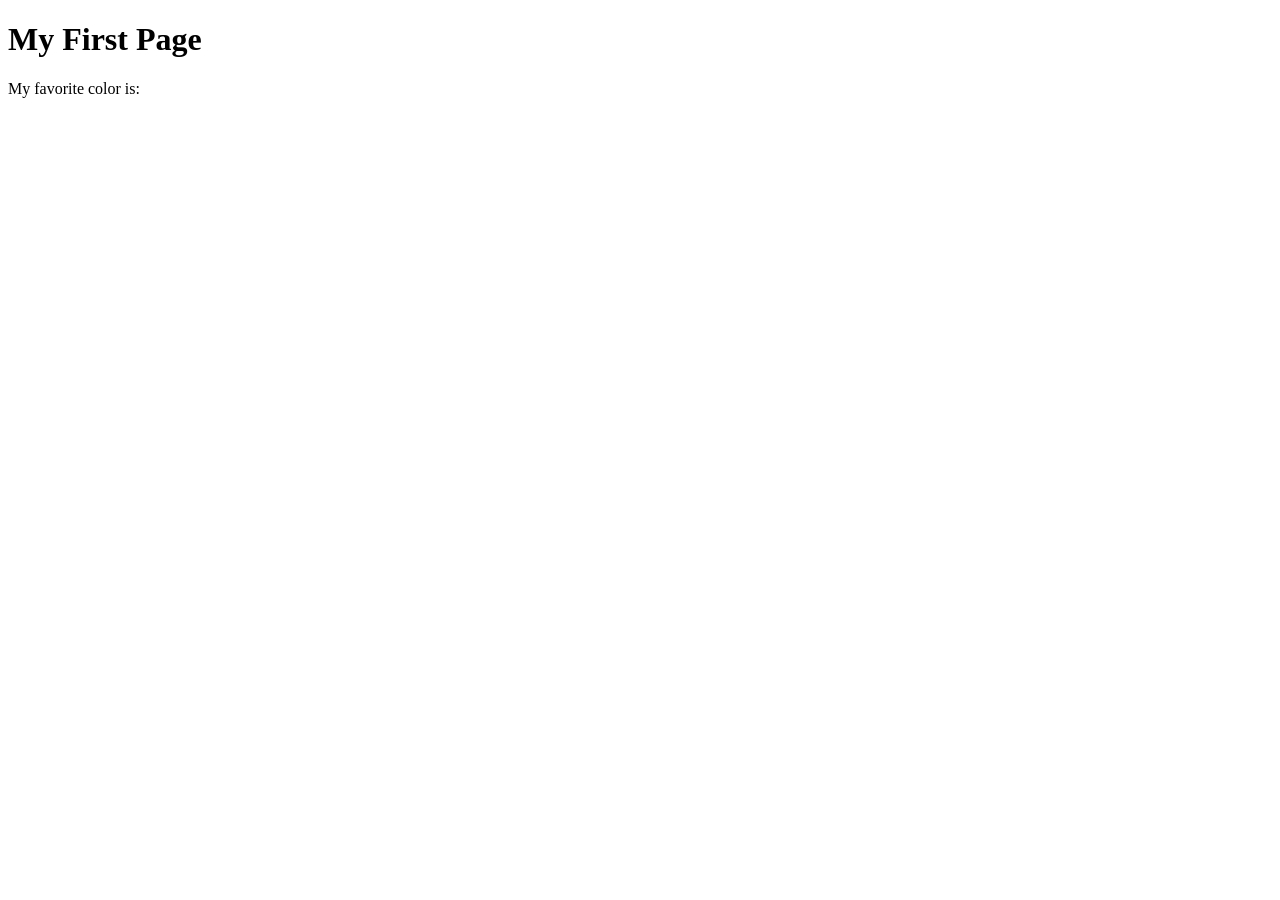
<file: week01/first-page.html>
<!DOCTYPE html>
<html lang="en">
<head>
    <meta charset="UTF-8">
    <meta name="viewport" content="width=device-width, initial-scale=1.0">
    <title>My First Page</title>
</head>
<body>
    <h1>My First Page</h1>
    <p>My favorite color is: </p>
</body>
</html>
</file>
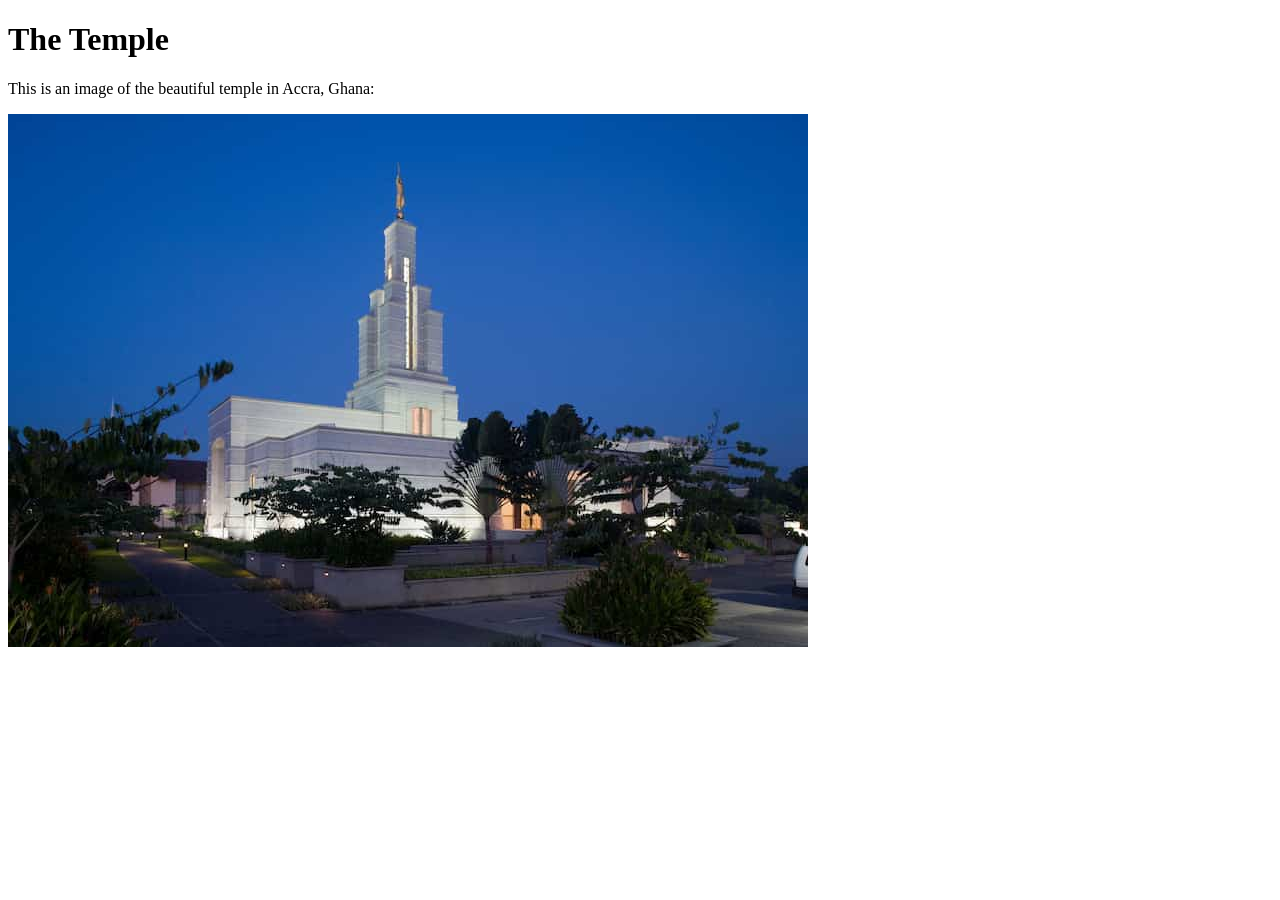
<file: week01/images.html>
<!DOCTYPE html>
<html lang="en">

<head>
    <meta charset="UTF-8">
    <meta name="viewport" content="width=device-width, initial-scale=1.0">
    <title>Temple Image</title>
</head>

<body>
    <h1>The Temple</h1>
    <p>This is an image of the beautiful temple in Accra, Ghana:</p>
    <img src="images/new_temple_large.jpg" alt="The Accra Ghana Temple">

</body>

</html>
</file>
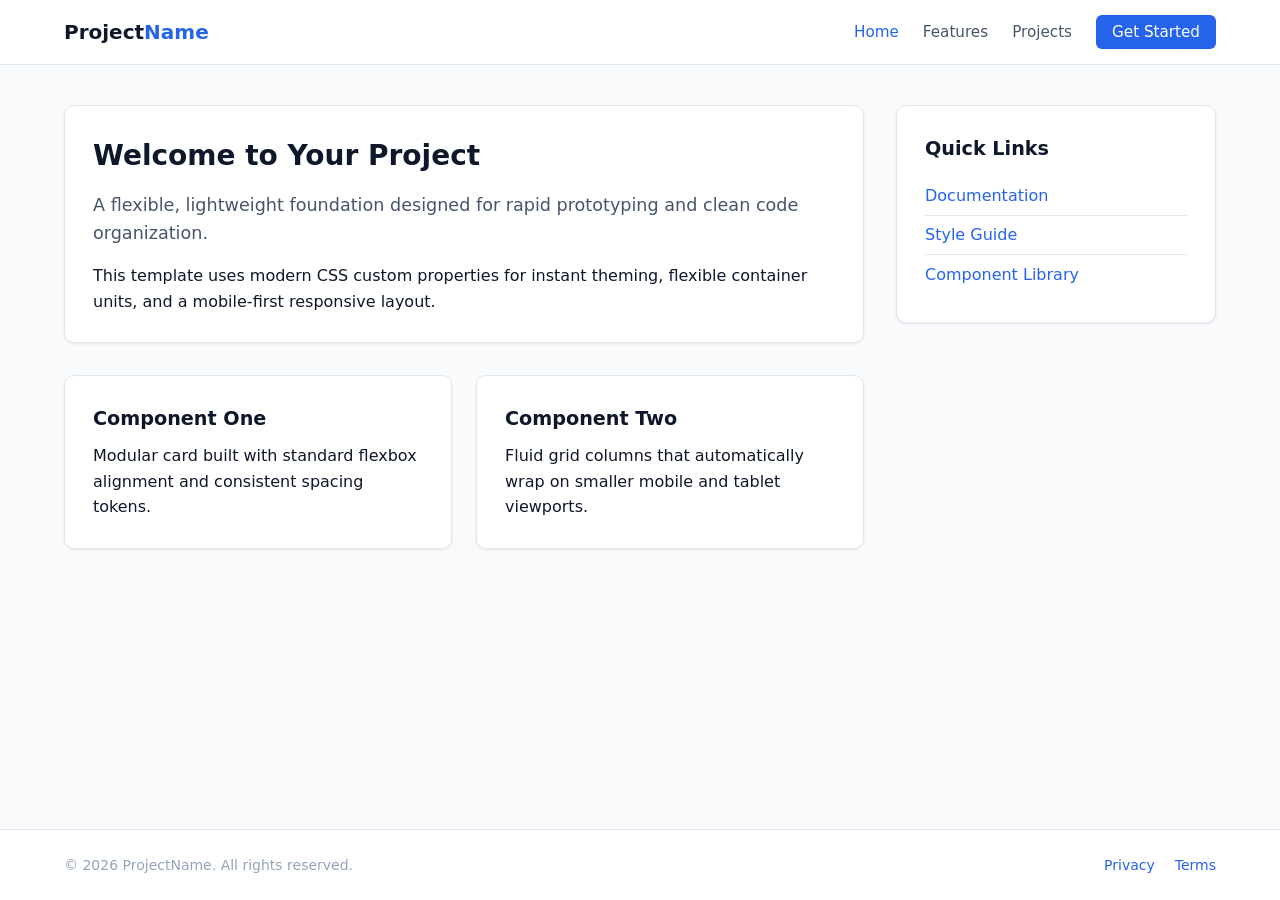
<file: week01/test.html>
<!DOCTYPE html>
<html lang="en">

<head>
    <meta charset="UTF-8" />
    <meta name="viewport" content="width=device-width, initial-scale=1.0" />
    <title>Modern Responsive Layout</title>
    <link rel="stylesheet" href="style.css" />
</head>

<body>
    <!-- Global Navigation Header -->
    <header class="site-header">
        <div class="container header-inner">
            <a href="#" class="brand-logo">Project<span>Name</span></a>
            <nav class="nav-menu" aria-label="Main Navigation">
                <ul class="nav-list">
                    <li><a href="#home" class="nav-link active">Home</a></li>
                    <li><a href="#features" class="nav-link">Features</a></li>
                    <li><a href="#projects" class="nav-link">Projects</a></li>
                    <li><a href="#contact" class="nav-link btn-cta">Get Started</a></li>
                </ul>
            </nav>
        </div>
    </header>

    <!-- Main Content Layout -->
    <div class="container layout-wrapper">
        <!-- Primary Content Area -->
        <main class="content-area">
            <section class="card">
                <h1>Welcome to Your Project</h1>
                <p class="lead">
                    A flexible, lightweight foundation designed for rapid prototyping and clean code
                    organization.
                </p>
                <p>
                    This template uses modern CSS custom properties for instant theming, flexible
                    container units, and a mobile-first responsive layout.
                </p>
            </section>

            <section class="card-grid">
                <article class="card">
                    <h3>Component One</h3>
                    <p>Modular card built with standard flexbox alignment and consistent spacing
                        tokens.</p>
                </article>
                <article class="card">
                    <h3>Component Two</h3>
                    <p>Fluid grid columns that automatically wrap on smaller mobile and tablet
                        viewports.</p>
                </article>
            </section>
        </main>

        <!-- Sidebar / Aside -->
        <aside class="sidebar">
            <div class="card">
                <h3>Quick Links</h3>
                <ul class="sidebar-links">
                    <li><a href="#">Documentation</a></li>
                    <li><a href="#">Style Guide</a></li>
                    <li><a href="#">Component Library</a></li>
                </ul>
            </div>
        </aside>
    </div>

    <!-- Footer -->
    <footer class="site-footer">
        <div class="container footer-inner">
            <p>&copy; 2026 ProjectName. All rights reserved.</p>
            <div class="footer-links">
                <a href="#">Privacy</a>
                <a href="#">Terms</a>
            </div>
        </div>
    </footer>
</body>

</html>
</file>
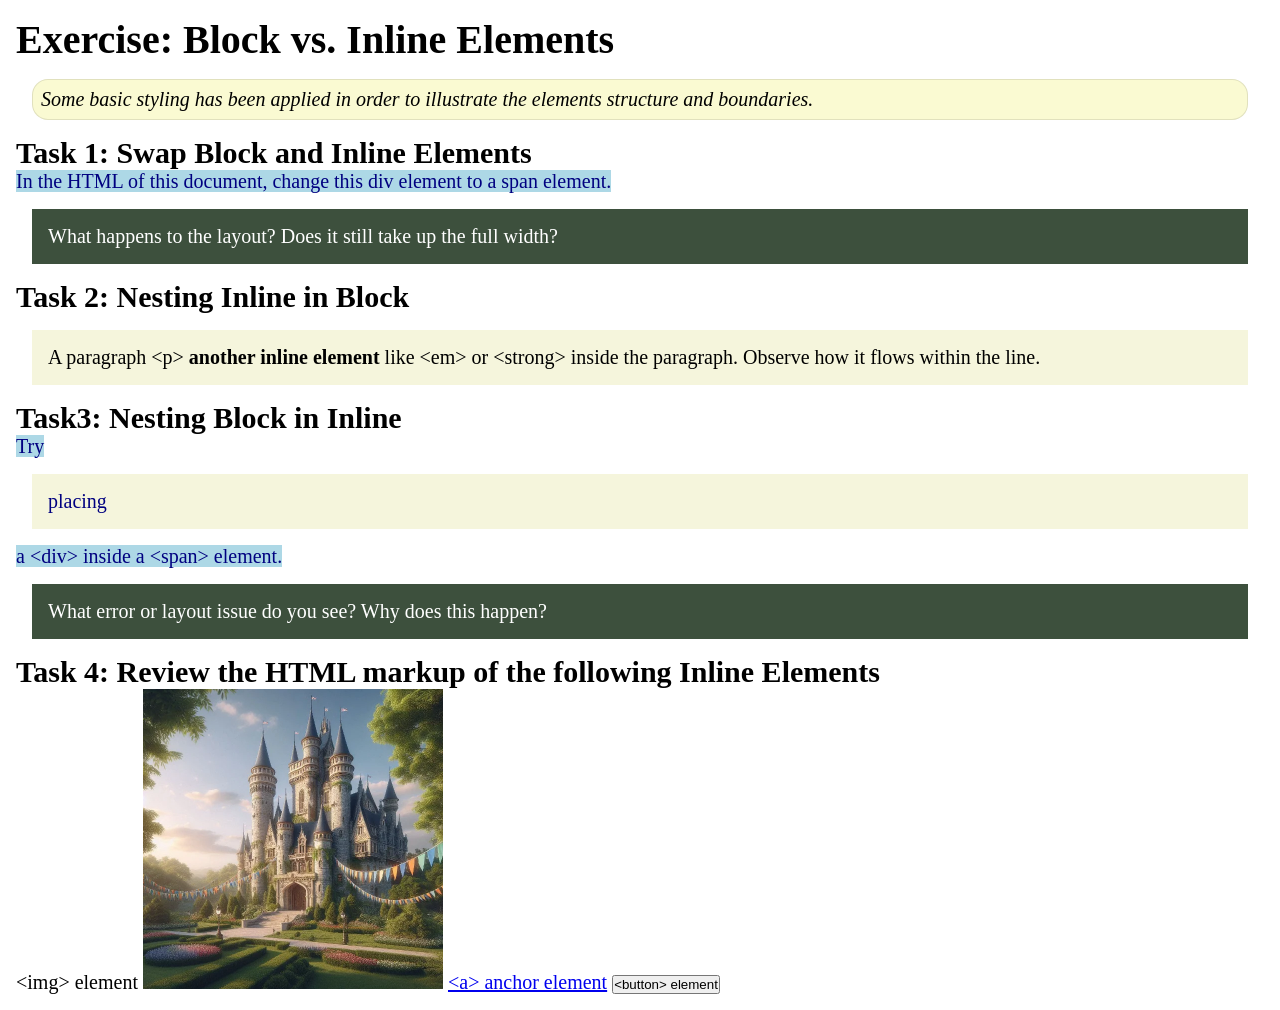
<file: week02/block-vs-inline.html>
<!DOCTYPE html>
<html lang="en">

<head>
    <meta charset="UTF-8">
    <meta name="viewport" content="width=device-width, initial-scale=1.0">
    <title>Exercise: Block vs. Inline Elements</title>
    <link rel="stylesheet" href="styles/block-vs-inline.css">
</head>

<body>
    <main>
        <h1>Exercise: Block vs. Inline Elements</h1>
        <p class="note">Some basic styling has been applied in order to illustrate the elements
            structure and
            boundaries.</p>

        <h2>Task 1: Swap Block and Inline Elements</h2>
        <span>In the HTML of this document, change this div element to a span element.</span>

        <p class="question">What happens to the layout? Does it still take up the full width?</p>

        <h2>Task 2: Nesting Inline in Block</h2>
        <p>A paragraph &lt;p&gt; <strong>another inline element</strong> like &lt;em&gt; or
            &lt;strong&gt;
            inside the
            paragraph. Observe
            how it flows within the line.</p>

        <h2>Task3: Nesting Block in Inline</h2>
        <span>Try <div>placing</div> a &lt;div&gt; inside a &lt;span&gt; element.</span>
        <p class="question">What error or layout issue do you see? Why does this happen?</p>


        <h2>Task 4: Review the HTML markup of the following Inline Elements</h2>
        &lt;img&gt; element
        <img src="images/castle.webp" alt="placeholder image (images are inline)" width="300"
          height="300">
        <a href="https://churchofjesuschrist.org">&lt;a&gt; anchor element</a>
        <button type="button">&lt;button&gt; element</button>
    </main>
</body>

</html>
</file>
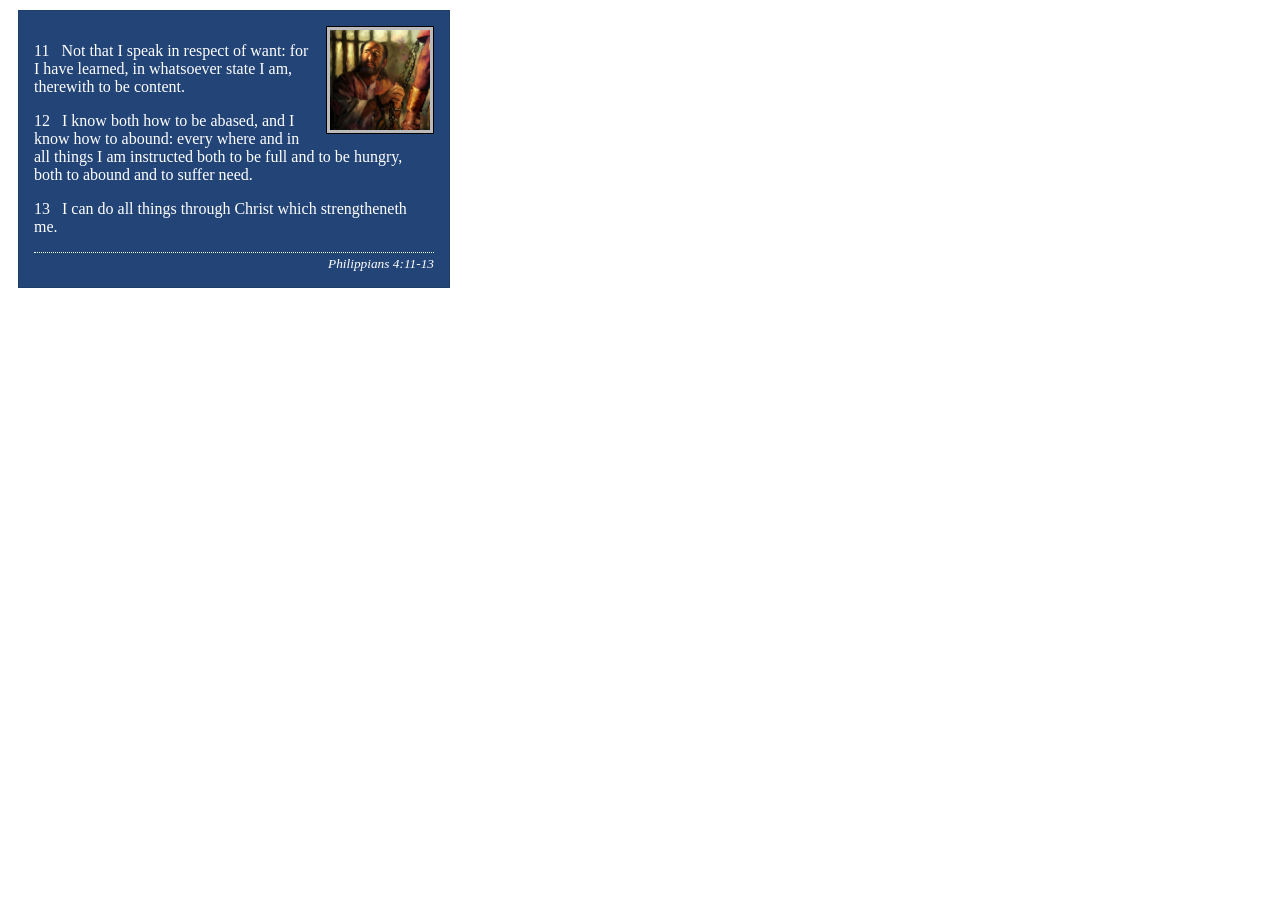
<file: week02/box-model-solution.html>
<!DOCTYPE html>
<html lang="en">
<head>
    <meta charset="UTF-8">
    <meta name="viewport" content="width=device-width, initial-scale=1.0">
    <title>Box Model Activity</title>
    <link rel="stylesheet" href="styles/box-model-solution.css">
</head>
<body>
    <main>
        <div class="callout">
            <img src="images/apostle-paul-imprisoned.webp" alt="Paul the Apostle - Imprisoned in Rome" width="200" height="200">
            <blockquote>
                <p>11 &nbsp; Not that I speak in respect of want: for I have learned, in whatsoever state I am, therewith to be content.</p>
                <p>12 &nbsp; I know both how to be abased, and I know how to abound: every where and in all things I am instructed both to be full and to be hungry, both to abound and to suffer need.</p>
                <p>13 &nbsp; I can do all things through Christ which strengtheneth me.</p>
            </blockquote>
            <cite>Philippians 4:11-13</cite>
        </div>
    </main>
</body>
</html>
</file>
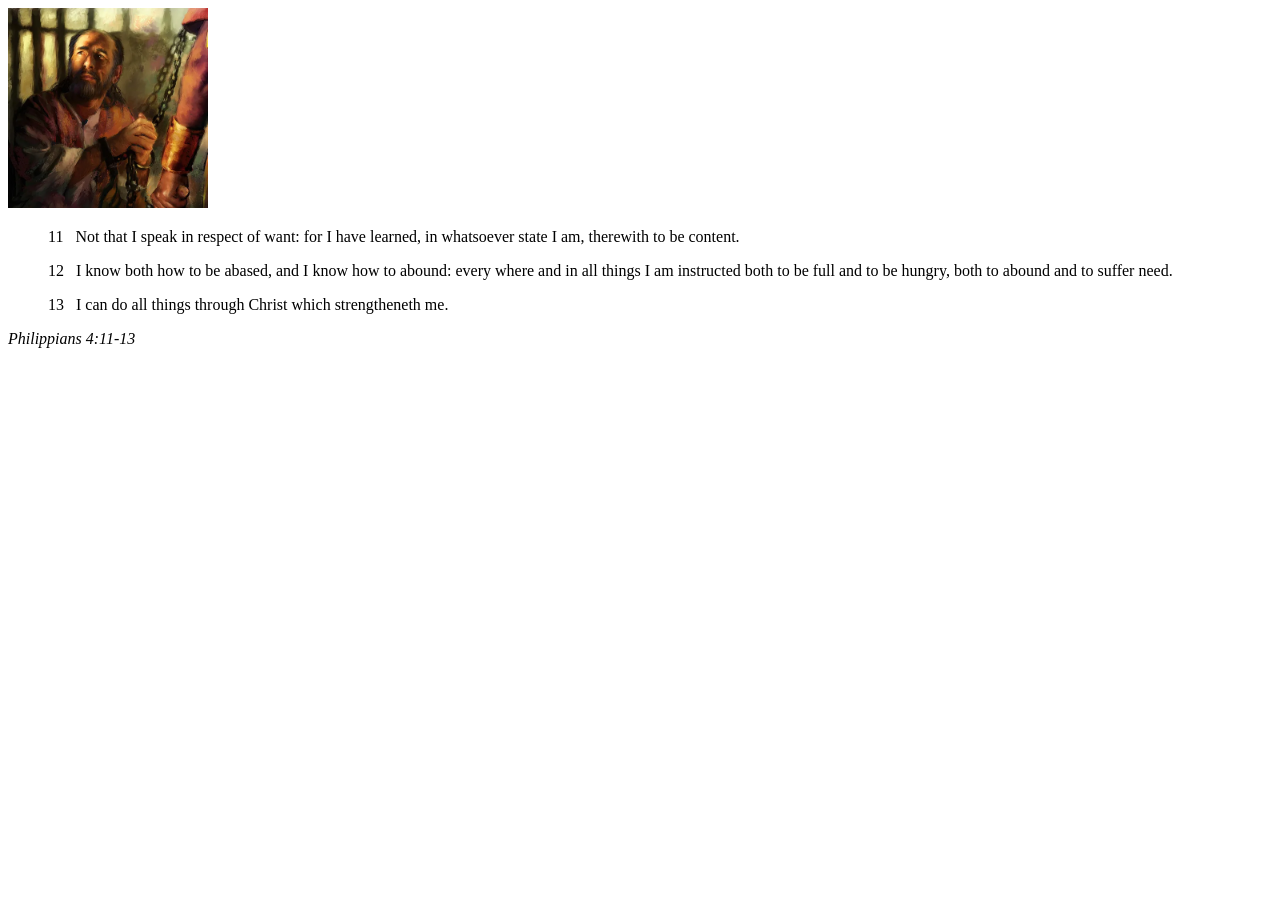
<file: week02/box-model.html>
<!DOCTYPE html>
<html lang="en">

<head>
    <meta charset="UTF-8">
    <meta name="viewport" content="width=device-width, initial-scale=1.0">
    <title>Box Model Activity</title>
    <link rel="stylesheet" href="styles/box-model.css">
</head>

<body>
    <main>
        <div class="callout">
            <img src="images/apostle-paul-imprisoned.webp"
              alt="Paul the Apostle - Imprisoned in Rome" width="200" height="200">
            <blockquote>
                <p>11 &nbsp; Not that I speak in respect of want: for I have learned, in whatsoever
                    state I am, therewith to be content.</p>
                <p>12 &nbsp; I know both how to be abased, and I know how to abound: every where and
                    in all things I am instructed both to be full and to be hungry, both to abound
                    and to suffer need.</p>
                <p>13 &nbsp; I can do all things through Christ which strengtheneth me.</p>
            </blockquote>
            <cite>Philippians 4:11-13</cite>
        </div>
    </main>
</body>

</html>
</file>
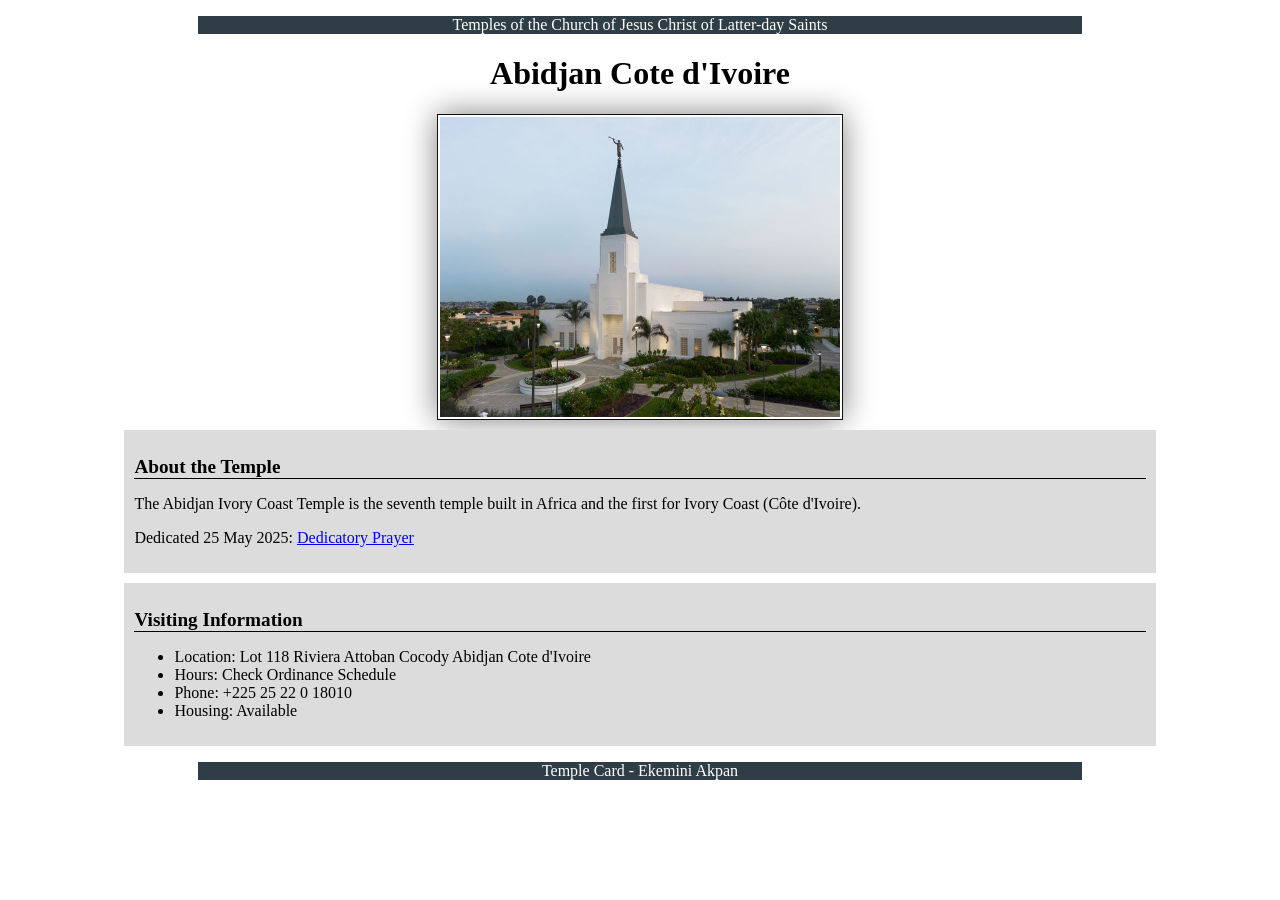
<file: week02/temple.html>
<!DOCTYPE html>
<html lang="en">

<head>
    <meta charset="UTF-8">
    <meta name="viewport" content="width=device-width, initial-scale=1.0">
    <title>Temple Card - Abidjan Cote d'Ivoire</title>
    <link rel="stylesheet" href="styles/temple.css">
</head>

<body>
    <header>
        <p>Temples of the Church of Jesus Christ of Latter-day Saints</p>
    </header>
    <main>
        <h1>Abidjan Cote d'Ivoire</h1>
        <picture>
            <img src="images/abidjan-ivory-coast.jpeg" alt="Abidjan Cote d'Ivoire Temple">
        </picture>
        <section>
            <h2>About the Temple</h2>
            <p>The Abidjan Ivory Coast Temple is the seventh temple built in Africa and the first
                for Ivory Coast (Côte
                d'Ivoire).</p>
            <p>Dedicated 25 May 2025: <a
                  href="https://www.churchofjesuschrist.org/temples/dedicatory-prayer/abidjan-ivory-coast-temple/2025-05-25?lang=eng"
                  target="_blank" rel="noopener noreferrer">Dedicatory Prayer</a></p>
        </section>
        <section>
            <h2>Visiting Information</h2>
            <ul>
                <li>Location: Lot 118 Riviera Attoban Cocody Abidjan Cote d'Ivoire</li>
                <li>Hours: Check Ordinance Schedule</li>
                <li>Phone: +225 25 22 0 18010</li>
                <li>Housing: Available</li>
            </ul>
        </section>
    </main>
    <footer>
        <p>Temple Card - Ekemini Akpan</p>
    </footer>
</body>

</html>
</file>
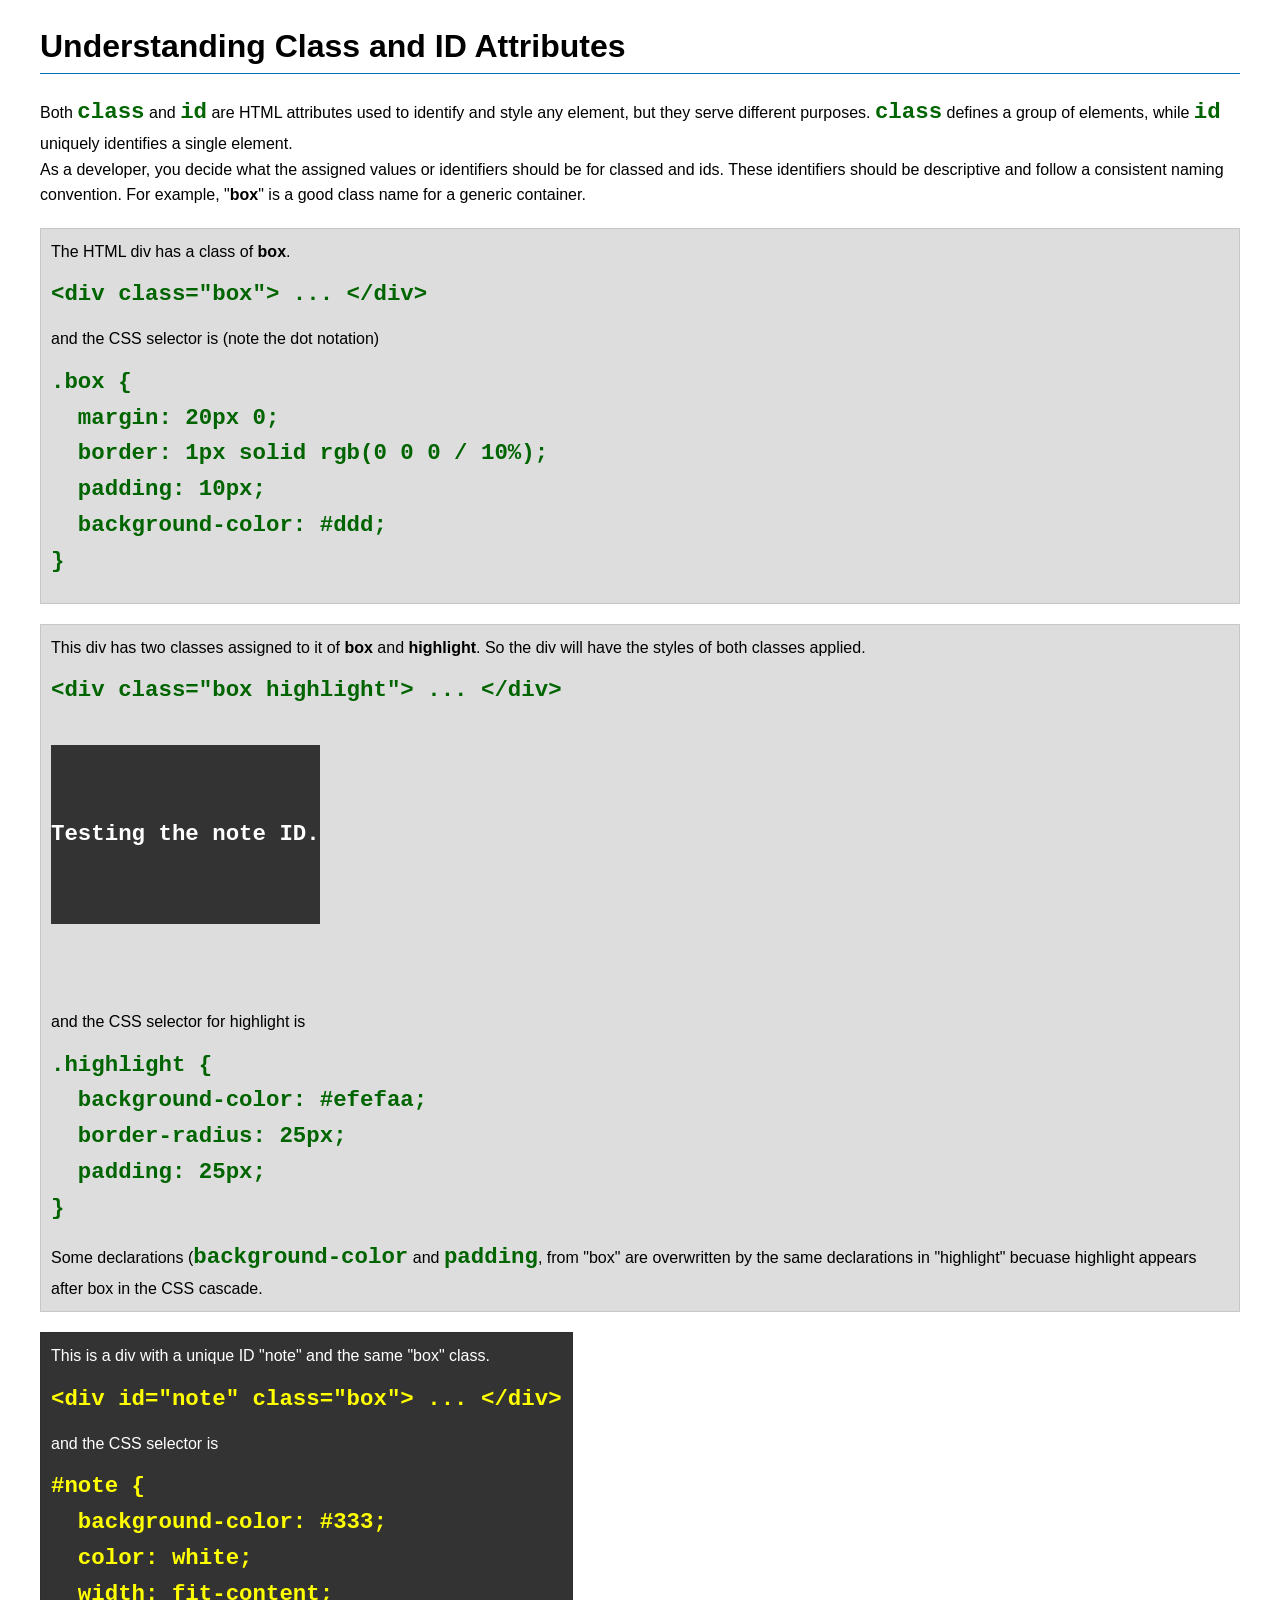
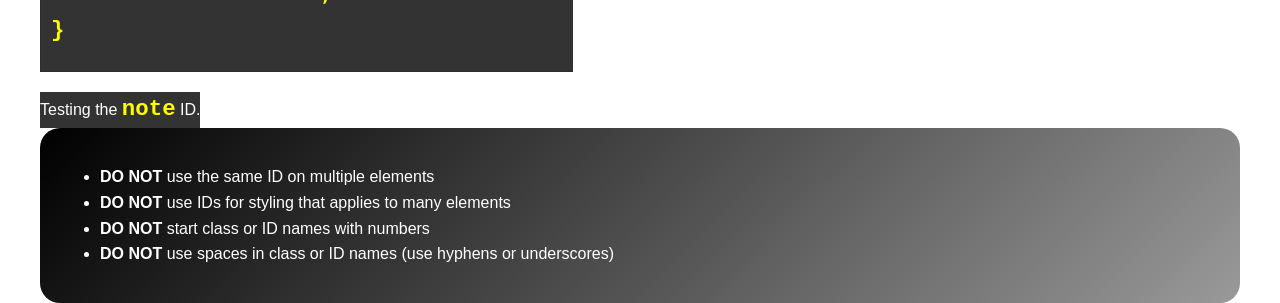
<file: week03/class-and-id.html>
<!DOCTYPE html>
<html lang="en">

<head>
    <meta charset="UTF-8">
    <meta name="viewport" content="width=device-width, initial-scale=1.0">
    <title>Class vs ID Attributes</title>
    <link rel="stylesheet" href="styles/class-and-id.css">
</head>

<body>
    <h1>Understanding Class and ID Attributes</h1>
    <p>Both <code>class</code> and <code>id</code> are HTML attributes used to identify and style
        any element, but they
        serve different purposes. <code>class</code> defines a group of elements, while
        <code>id</code> uniquely
        identifies a single element.
    </p>
    <p>As a developer, you decide what the assigned values or identifiers should be for classed and
        ids. These
        identifiers should be
        descriptive and follow a consistent naming convention. For example, "<strong>box</strong>"
        is a good class name
        for a generic container.</p>
    <div class="box">
        <p>The HTML div has a class of <strong>box</strong>.</p>
        <pre><code class="html">&lt;div class="box"&gt; ... &lt;/div&gt;</code></pre>
        and the CSS selector is (note the dot notation)
        <pre><code class="css">.box {
  margin: 20px 0;
  border: 1px solid rgb(0 0 0 / 10%);
  padding: 10px;
  background-color: #ddd; 
}</code></pre>
    </div>

    <div class="box">
        <p>This div has two classes assigned to it of <strong>box</strong> and
            <strong>highlight</strong>. So the div
            will have the styles of both classes applied.
        </p>
        <pre><code class="html">&lt;div class="box highlight"&gt; ... &lt;/div&gt;
            <div id="note">
                <p>Testing the note ID.</p>
            </div>
        </code></pre>
        and the CSS selector for highlight is
        <pre><code class="css">.highlight {
  background-color: #efefaa;
  border-radius: 25px;
  padding: 25px;
}</code></pre>
        <p>Some declarations (<code>background-color</code> and <code>padding</code>, from "box" are
            overwritten by the same declarations in "highlight" becuase highlight appears after box
            in the CSS cascade.</p>
    </div>

    <div id="note" class="box">
        <p>This is a div with a unique ID "note" and the same "box" class.</p>
        <pre><code class="html">&lt;div id="note" class="box"&gt; ... &lt;/div&gt;</code></pre>
        and the CSS selector is
        <pre><code class="css">#note {
  background-color: #333;
  color: white;
  width: fit-content;
}</code></pre>
    </div>

    <div id="note">
        <p>Testing the <code>note</code> ID.</p>
    </div>

    <section id="best-practice">
        <ul>
            <li><strong>DO NOT</strong> use the same ID on multiple elements</li>
            <li><strong>DO NOT</strong> use IDs for styling that applies to many elements</li>
            <li><strong>DO NOT</strong> start class or ID names with numbers</li>
            <li><strong>DO NOT</strong> use spaces in class or ID names (use hyphens or underscores)
            </li>
        </ul>
    </section>


</body>

</html>
</file>
<file: week01/style.css>
/* --- Design Tokens & CSS Variables --- */
:root {
    --font-family: system-ui, -apple-system, BlinkMacSystemFont, 'Segoe UI', Roboto, Oxygen, Ubuntu, Cantarell, sans-serif;
    --bg-body: #f8fafc;
    --bg-surface: #ffffff;
    --text-primary: #0f172a;
    --text-secondary: #475569;
    --text-muted: #94a3b8;
    --color-primary: #2563eb;
    --color-primary-hover: #1d4ed8;
    --border-subtle: #e2e8f0;

    --max-width: 1200px;
    --radius-sm: 6px;
    --radius-md: 10px;
    --shadow-sm: 0 1px 3px rgba(0, 0, 0, 0.05), 0 1px 2px rgba(0, 0, 0, 0.04);
    --shadow-md: 0 4px 6px -1px rgba(0, 0, 0, 0.07), 0 2px 4px -2px rgba(0, 0, 0, 0.05);
    --transition: all 0.2s ease-in-out;
}

/* --- Base Reset & Box Sizing --- */
*,
*::before,
*::after {
    box-sizing: border-box;
    margin: 0;
    padding: 0;
}

body {
    font-family: var(--font-family);
    background-color: var(--bg-body);
    color: var(--text-primary);
    line-height: 1.6;
    min-height: 100vh;
    display: flex;
    flex-direction: column;
}

a {
    color: var(--color-primary);
    text-decoration: none;
    transition: var(--transition);
}

a:hover {
    color: var(--color-primary-hover);
}

/* --- Container Utility --- */
.container {
    width: 100%;
    max-width: var(--max-width);
    margin: 0 auto;
    padding: 0 1.5rem;
}

/* --- Header & Nav --- */
.site-header {
    background-color: var(--bg-surface);
    border-bottom: 1px solid var(--border-subtle);
    position: sticky;
    top: 0;
    z-index: 100;
}

.header-inner {
    display: flex;
    align-items: center;
    justify-content: space-between;
    height: 4rem;
}

.brand-logo {
    font-weight: 700;
    font-size: 1.25rem;
    color: var(--text-primary);
}

.brand-logo span {
    color: var(--color-primary);
}

.nav-list {
    display: flex;
    align-items: center;
    gap: 1.5rem;
    list-style: none;
}

.nav-link {
    color: var(--text-secondary);
    font-size: 0.95rem;
    font-weight: 500;
}

.nav-link.active,
.nav-link:hover {
    color: var(--color-primary);
}

.btn-cta {
    background-color: var(--color-primary);
    color: #fff !important;
    padding: 0.5rem 1rem;
    border-radius: var(--radius-sm);
}

.btn-cta:hover {
    background-color: var(--color-primary-hover);
}

/* --- Layout Grid (Main + Sidebar) --- */
.layout-wrapper {
    display: grid;
    grid-template-columns: 1fr;
    gap: 2rem;
    padding-top: 2.5rem;
    padding-bottom: 2.5rem;
    flex: 1;
}

@media (min-width: 992px) {
    .layout-wrapper {
        grid-template-columns: 2.5fr 1fr;
        align-items: start;
    }
}

/* --- Content & Cards --- */
.content-area {
    display: flex;
    flex-direction: column;
    gap: 2rem;
}

.card {
    background: var(--bg-surface);
    border: 1px solid var(--border-subtle);
    border-radius: var(--radius-md);
    padding: 1.75rem;
    box-shadow: var(--shadow-sm);
}

.card h1 {
    font-size: 1.75rem;
    margin-bottom: 0.75rem;
}

.card h3 {
    font-size: 1.2rem;
    margin-bottom: 0.5rem;
}

.lead {
    font-size: 1.1rem;
    color: var(--text-secondary);
    margin-bottom: 1rem;
}

.card-grid {
    display: grid;
    grid-template-columns: repeat(auto-fit, minmax(240px, 1fr));
    gap: 1.5rem;
}

/* --- Sidebar Navigation --- */
.sidebar-links {
    list-style: none;
    margin-top: 0.75rem;
}

.sidebar-links li {
    padding: 0.4rem 0;
    border-bottom: 1px solid var(--border-subtle);
}

.sidebar-links li:last-child {
    border-bottom: none;
}

/* --- Footer --- */
.site-footer {
    background: var(--bg-surface);
    border-top: 1px solid var(--border-subtle);
    padding: 1.5rem 0;
    margin-top: auto;
}

.footer-inner {
    display: flex;
    flex-direction: column;
    align-items: center;
    gap: 0.75rem;
    font-size: 0.875rem;
    color: var(--text-muted);
}

.footer-links {
    display: flex;
    gap: 1.25rem;
}

@media (min-width: 640px) {
    .footer-inner {
        flex-direction: row;
        justify-content: space-between;
    }
}
</file>
<file: week02/styles/block-vs-inline.css>
* {
    margin: 0;
    padding: 0;
}

body {
    font-size: 20px;
    margin: 1rem;
}

p,
div {
    background-color: beige;
    margin: 1rem;
    padding: 1rem;
}

span {
    color: navy;
    background-color: lightblue;
}

code {
    margin: 0;
    padding: 0;
    color: green;
    font-size: 1.2rem;
}

.note {
    font-style: italic;
    background-color: lightgoldenrodyellow;
    border-radius: 1rem;
    border: 1px solid rgb(0 0 0 / 10%);
    margin: 1rem;
    padding: .5rem;
}

.question {
    background-color: #3d503d;
    color: #fff;
}
</file>
<file: week02/styles/box-model-solution.css>
.callout {
    max-width: 400px;
    margin: 10px;
    border: 1px solid rgba(0, 0, 0, .1);
    padding: 15px;
    background-color: #247;
    color: #fff;
}

.callout img {
    float: right;
    margin: 0 0 10px 15px;
    border: 1px solid #000;
    padding: 3px;
    background-color: #bbb;
    width: 100px;
    height: auto;

}

blockquote {
    margin: 0;
}

cite {
    display: block;
    border-top: 1px dotted #fff;
    padding-top: 3px;
    text-align: right;
    font-size: smaller;
}
</file>
<file: week02/styles/box-model.css>
.callout {
	
}

.callout img {
	
}

blockquote {
	
}

cite {
	
}
</file>
<file: week02/styles/temple.css>
header {
    background: #2f3e46;
    text-align: center;
    width: 70%;
    margin: auto;
    color: white;
}

h1 {
    text-align: center;
}

img {
    border: 1px solid #111;
    padding: 2px;
    box-shadow: 0 0 30px gray;
    width: 400px;
    display: block;
    margin: auto;
    margin-bottom: 10px;
}

section {
    width: 80%;
    margin: auto;
    background: #dcdcdc;
    padding: 10px;
    margin-bottom: 10px;
}

h2 {
    border-bottom: 1px solid black;
    font-size: larger;
    color: black;
}

footer {
    background: #2f3e46;
    text-align: center;
    width: 70%;
    margin: auto;
    color: white;
}
</file>
<file: week03/styles/class-and-id.css>
body {
    font-family: Arial, sans-serif;
    line-height: 1.6;
    margin: 0;
    padding: 0 40px;
}

h1 {
    border-bottom: 1px solid rgb(0 110 182);
    padding-bottom: 0;
}



p {
    margin: 0;
}

code {
    color: darkgreen;
    font-weight: 700;
    font-size: 1.4rem;
}

/* Class examples - can be reused */

.box {
    margin: 20px 0;
    border: 1px solid rgb(0 0 0 / 10%);
    padding: 10px;
    background-color: #ddd; /* this is shorthand for #dddddd */
}

.highlight {
    background-color: #efefaa;
    border-radius: 25px;
    padding: 25px;
}

/* ID examples - should be unique */

#note {
    background-color: #333;
    color: white;
    width: fit-content;
}

#note code {
    color: yellow;
}

#best-practice {
    background: linear-gradient(135deg, #000 0%, #999 100%);
    color: white;
    border-radius: 20px;
    padding: 20px
}
</file>
